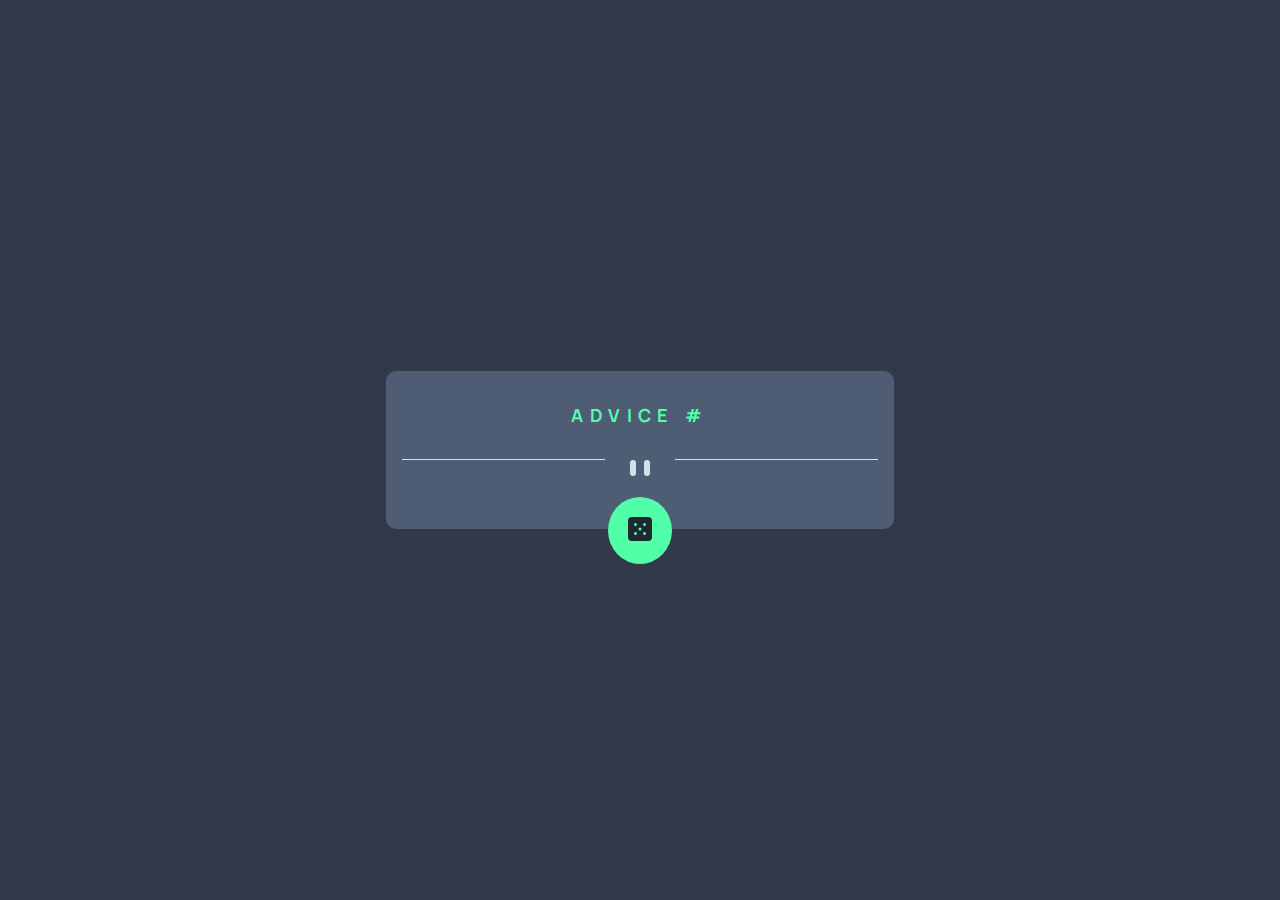
<file: advice-generator-app/index.html>
<!DOCTYPE html>
<html lang="en">
<head>
  <meta charset="UTF-8">
  <meta name="viewport" content="width=device-width, initial-scale=1.0"> 

  <!-- favicon -->
  <link rel="icon" type="image/png" sizes="32x32" href="./images/favicon-32x32.png">

  <!-- stylesheet -->
  <link rel="stylesheet" href="style.css">
  <title>Frontend Mentor | Advice generator app</title>
</head>
<body>
  <div class="container">
      <h1 class="advice-index" id="adviceIndex">Advice #</h1>
      <p class="advice" id="advice"></p>
      
      <picture>
        <source media="(min-width: 768px)" srcset="./images/pattern-divider-desktop.svg">
        <img src="./images/pattern-divider-mobile.svg" alt="pattern divider">
      </picture>

      <button id="dice">
        <img src="./images/icon-dice.svg" alt="dice roll">
      </button>

  </div>

  <script src="script.js"></script>
</body>
</html>
</file>
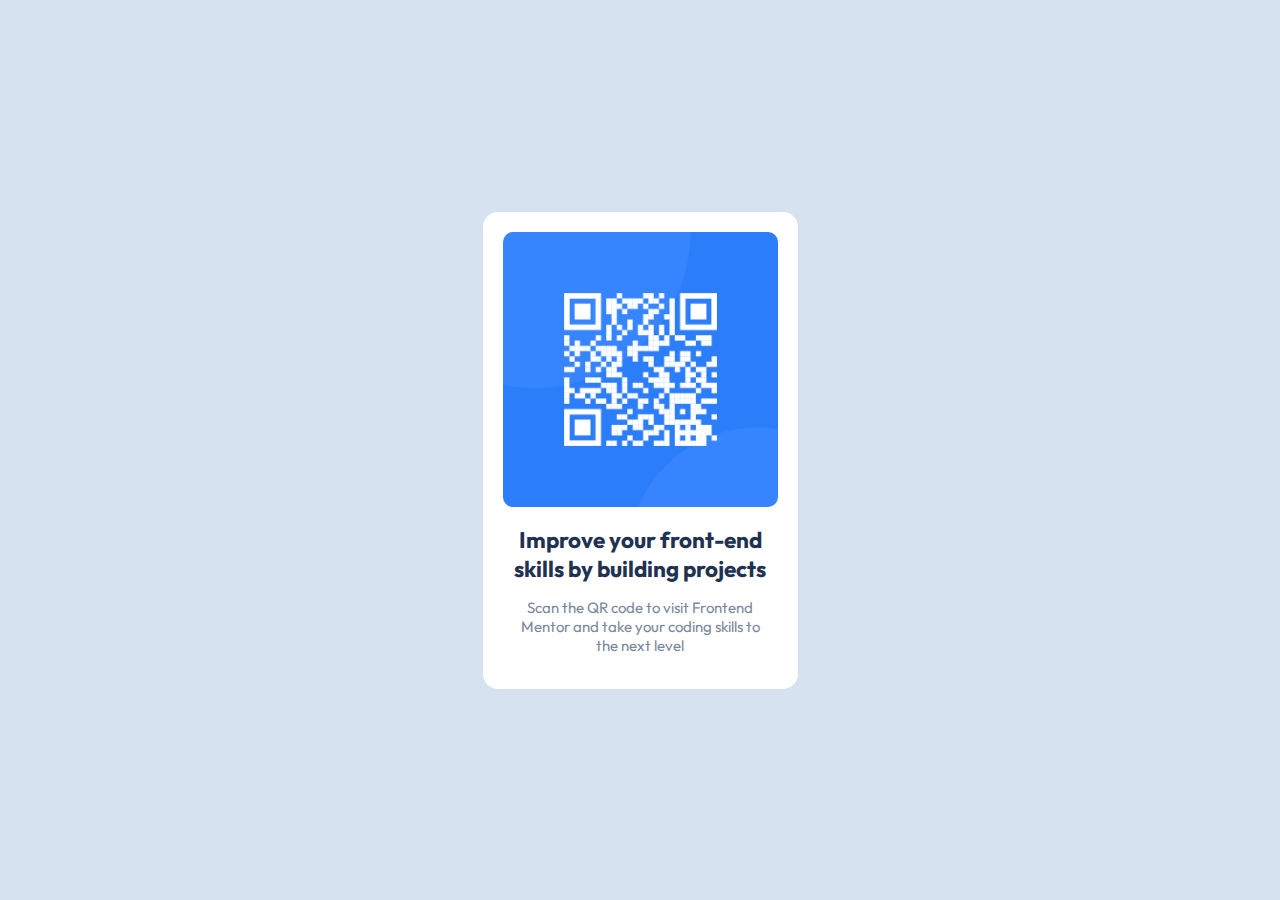
<file: QR-code-component/index.html>
<!DOCTYPE html>
<html lang="en">
<head>
  <meta charset="UTF-8">
  <meta name="viewport" content="width=device-width, initial-scale=1.0"> <!-- displays site properly based on user's device -->
  <link rel="icon" type="image/png" sizes="32x32" href="./images/favicon-32x32.png">
  <title>Frontend Mentor | QR code component</title>
  
  <!-- Feel free to remove these styles or customise in your own stylesheet 👍 -->
  <link rel="stylesheet" href="style.css">
</head>
<body>
  <div class="container">
    <div class="card">
      <img src="./images/image-qr-code.png" alt="qr-code">
      <div class="text">
        <h2>Improve your front-end skills by building projects</h2>
        <p>Scan the QR code to visit Frontend Mentor and take your coding skills to the next level</p>
      </div>
    </div>
  </div>

  
  
  
</body>
</html>
</file>
<file: advice-generator-app/style.css>
@import url('https://fonts.googleapis.com/css2?family=Manrope:wght@800&display=swap');

:root{
    --light-cyan: hsl(193, 38%, 86%);
    --neon-green: hsl(150, 100%, 66%);
    --grayish-blue: hsl(217, 19%, 38%);
    --dark-grayish-blue: hsl(217, 19%, 24%);
    --dark-blue: hsl(218, 23%, 16%); 
}

*{
    margin: 0;
    padding: 0;
    box-sizing: border-box;
}
body{
    font-family: 'Manrope', sans-serif;
    font-size: 16px;
    background-color: var(--dark-grayish-blue);
    padding: 1.25rem;
    text-align: center;
    display: flex;
    align-items: center;
    justify-content: center;
    height: 100vh;
}
.container{
    background-color: var(--grayish-blue);
    max-width: 600px;
    padding: 2rem;
    border-radius: 10px;
    position: relative;
}
.container h1{
    color: var(--neon-green);
    font-size: 18px;
    text-transform: uppercase;
    letter-spacing: 0.4rem;
    margin-bottom: 1rem;
}
.container p{
    font-size: 28px;
    color: var(--light-cyan);
    line-height: 1.5;
    margin-bottom: 2rem;
}
.container picture{
    display: block;
    margin-bottom: 1rem;
}
.container picture::before{
    content: "";
    width: 40%;
    height: 1px;
    background-color: var(--light-cyan);
    display: inline-block;
    position: absolute;
    left: 0;
    margin-left: 1rem;
}
.container picture::after{
    content: "";
    width: 40%;
    height: 1px;
    background-color: var(--light-cyan);
    display: inline-block;
    position: absolute;
    right: 0;
    margin-right: 1rem;
}

.container button{
    background-color: var(--neon-green);
    padding: 1.25rem;
    border: none;
    border-radius: 50%;
    position: absolute;
    left: 50%; 
    transform: translateX(-50%);
    transition: background-color 0.3s ease-in-out;
    cursor: pointer;
}
.container button:hover{
    background-color: hsl(150, 57%, 52%);
}
</file>
<file: QR-code-component/style.css>
@import url('https://fonts.googleapis.com/css2?family=Outfit:wght@400;700&display=swap');

*{
    margin: 0;
    padding: 0;
}
body{
    font-family: 'Outfit', sans-serif;
    font-size: 15px;
    background: hsl(212, 45%, 89%);
    min-height: 100vh;
    display: flex;
    align-items: center;
}
.container{
    max-width: 360px;
    margin: 0 auto;
}
.card{
    background-color: hsl(0, 0%, 100%);
    padding: 20px;
    border-radius: 15px;
    margin: 0 1.5em;
}
.card img{
    width: 100%;
    border-radius: 10px;
}
.text{
    text-align: center;
    padding: 14px 10px;
}
.text h2{
    color: hsl(218, 44%, 22%);
    margin-bottom: 15px;
}
.text p{
    color: hsl(220, 15%, 55%);
}
</file>
